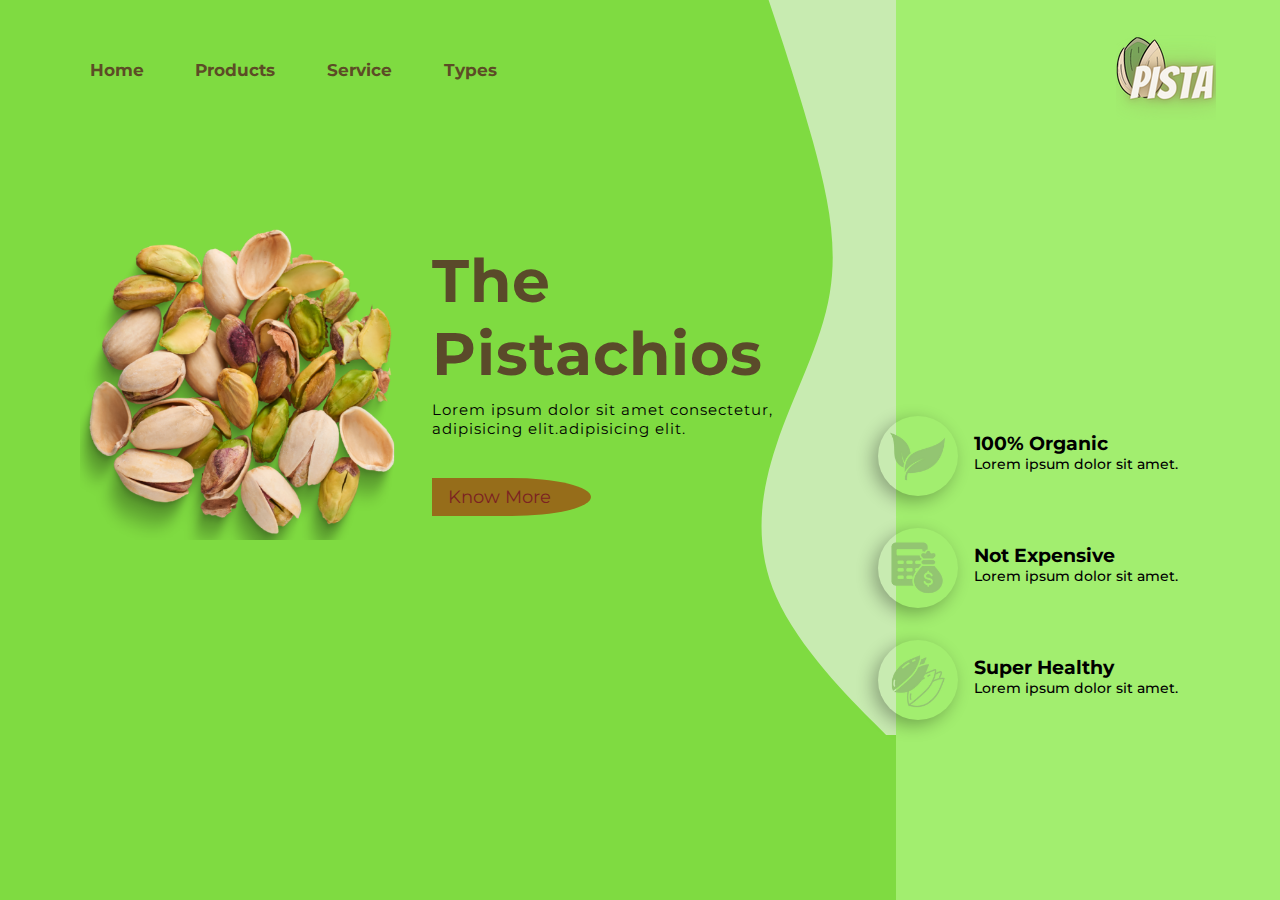
<file: Task 1(landing page)/index.html>
<!DOCTYPE html>
<html lang="en">

<head>
    <meta charset="UTF-8">
    <meta http-equiv="X-UA-Compatible" content="IE=edge">
    <meta name="viewport" content="width=device-width, initial-scale=1.0">
    <title>Document</title>
    <link rel="stylesheet" href="https://unpkg.com/swiper@8/swiper-bundle.min.css" />
    <link rel="stylesheet" href="https://use.fontawesome.com/releases/v5.15.4/css/all.css" 
integrity="sha384-DyZ88mC6Up2uqS4h/KRgHuoeGwBcD4Ng9SiP4dIRy0EXTlnuz47vAwmeGwVChigm" crossorigin="anonymous">
    <link rel="stylesheet" href="style.css">
</head>

<body>
    <div class="container">
        <div class="wave">
            <img src="bg.png" alt="">
        </div>

        <nav>
            <ul>
                <li><a href="#">Home</a></li>
                <li><a href="#">Products</a></li>
                <li><a href="#">Service</a></li>
                <li><a href="#">Types</a></li>
            </ul>
            <img src="logo.png" alt="">
        </nav>

        <div class="main-content">

            <div class="image-pista">
                <div class="swiper mySwiper">
                    <div class="swiper-wrapper">
                        <div class="swiper-slide"><img src="img1.png" alt=""></div>
                        <div class="swiper-slide"><img src="img2.png" alt=""></div>
                        <div class="swiper-slide"><img src="img3.png" alt=""></div>    
                    </div> 
                </div>
            </div>
            <div class="main-text">
                <h1>The Pistachios</h1>
                <p>Lorem ipsum dolor sit amet consectetur, adipisicing elit.adipisicing elit.</p>
                <button>Know More</button>
            </div>
        </div>

        <div class="right">
            <div class="box">
                <div class="image">
                    <img src="img4.png" alt="">
                </div>
                <div class="inner-box">
                    <h3>100% Organic</h3>
                    <p>Lorem ipsum dolor sit amet.</p>
                </div>
            </div>
            <div class="box">
                <div class="image">
                    <img src="img5.png" alt="">
                </div>
                <div class="inner-box">
                    <h3>Not Expensive</h3>
                    <p>Lorem ipsum dolor sit amet.</p>
                </div>
            </div>
            <div class="box">
                <div class="image">
                    <img src="img6.png" alt="">
                </div>
                <div class="inner-box">
                    <h3>Super Healthy</h3>
                    <p>Lorem ipsum dolor sit amet.</p>
                </div>
            </div>
        </div>

    
    </div>
    <script src="https://unpkg.com/swiper@8/swiper-bundle.min.js"></script>
    <!-- Initialize Swiper -->
    <script>
        var swiper = new Swiper(".mySwiper", {
          slidesPerView: 1,
          spaceBetween: 30,
          loop: true,
        });
      </script>
</body>

</html>
</file>
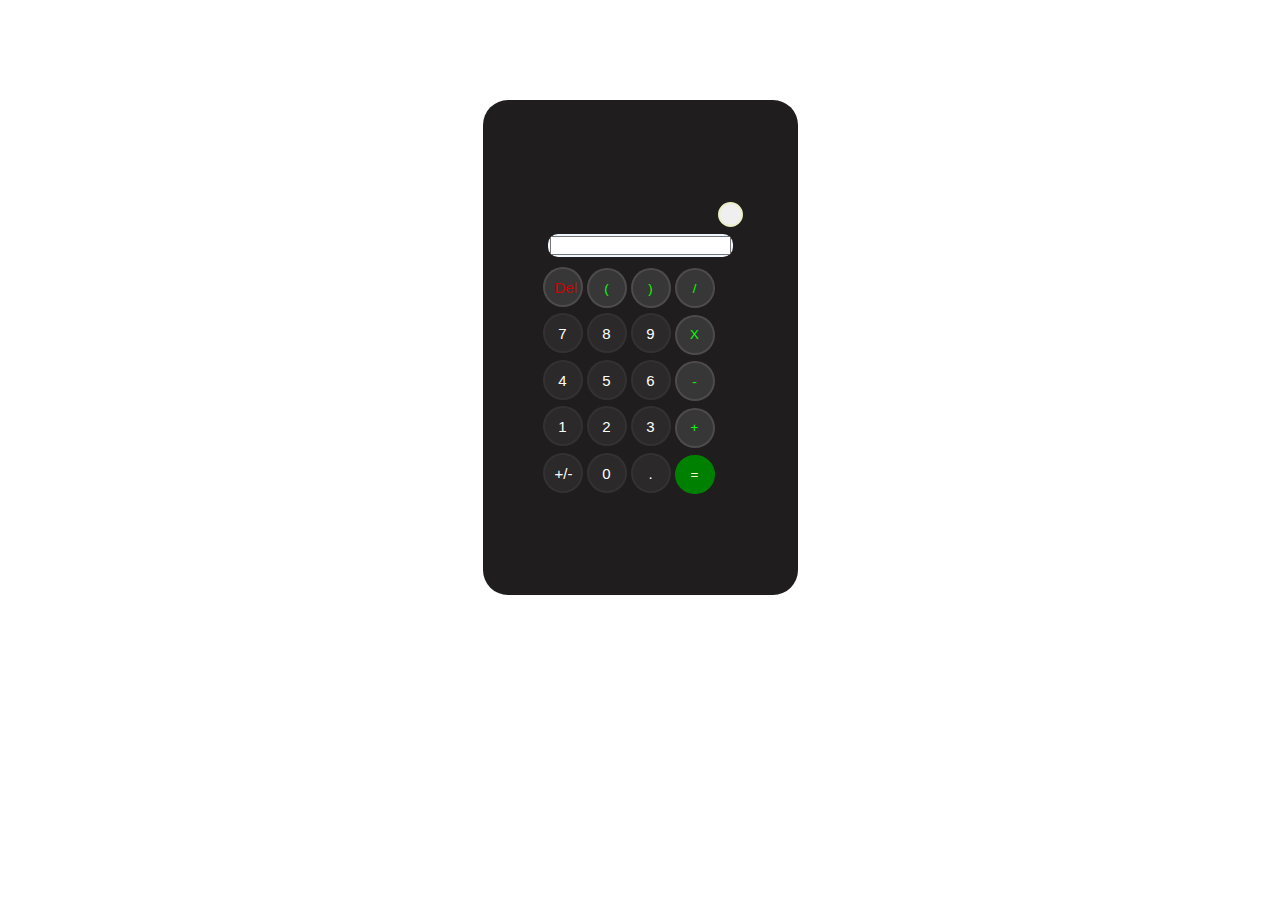
<file: Task 3(Calculator)/file.html>
<!doctype html>
<html lang="en">
    <head>
    <meta charset="utf-8">
    <meta name="viewport" content="device=device-width,initial-scale=1.0">
    <link rel="stylesheet" href="style.css">
    <link rel="stylesheet" href="https://cdnjs.cloudflare.com/ajax/libs/font-awesome/6.5.1/css/all.min.css" integrity="sha512-DTOQO9RWCH3ppGqcWaEA1BIZOC6xxalwEsw9c2QQeAIftl+Vegovlnee1c9QX4TctnWMn13TZye+giMm8e2LwA==" crossorigin="anonymous" referrerpolicy="no-referrer" />
    <title>CALCULATOR</title>
    </head>
    <body>
        <div class="container">
            <div class="cal">
                <form>
                    <button id="deleteButton" >
                        <i class="fa-solid fa-delete-left"></i>
                    </button>
                    <div class="display">
                    <input type="text" name="display">
                    </div>
                    <div >
                        <input type="button" value="Del" onclick="display.value=display.value.toString().slice(0,-1)" class="red" >
                        <input type="button" value="("  onclick="display.value +='('" class="green">
                        <input type="button" value=")"  onclick="display.value +=')'" class="green">
                        <input type="button" value="/"  onclick="display.value +='/'" class="green">
                    </div>
                    <div >
                        <input type="button" value="7" onclick="display.value +='7'" class="grey">
                        <input type="button" value="8" onclick="display.value +='8'" class="grey">
                        <input type="button" value="9" onclick="display.value +='9'" class="grey">
                        <input type="button" value="X" onclick="display.value +='*'" class="green" >
                    </div>
                    <div >
                        <input type="button" value="4"  onclick="display.value +='4'" class="grey">
                        <input type="button" value="5"  onclick="display.value +='5'" class="grey">
                        <input type="button" value="6"  onclick="display.value +='6'" class="grey">
                        <input type="button" value="-"  onclick="display.value +='-'" class="green">
                    </div>
                    <div >
                        <input type="button" value="1"  onclick="display.value +='1'" class="grey">
                        <input type="button" value="2"  onclick="display.value +='2'" class="grey">
                        <input type="button" value="3"  onclick="display.value +='3'" class="grey">
                        <input type="button" value="+"  onclick="display.value +='+'" class="green">
                    </div>
                    <div >
                        <input type="button" value="+/-" onclick="display.value +='(-'" class="grey">
                        <input type="button" value="0"  onclick="display.value +='0'" class="grey">
                        <input type="button" value="."  onclick="display.value +='.'" class="grey">
                        <input type="button" value="="  onclick="display.value = eval(display.value)" class="equal">
                    </div>
                </form>
            </div>
        </div>
    </body>
</html>
</file>
<file: Task 1(landing page)/style.css>
@import url('https://fonts.googleapis.com/css2?family=Montserrat&display=swap');

* {
    padding: 0%;
    margin: 0;
    font-family: 'Montserrat', sans-serif;
}

.container {
    height: 100vh;
    width: 100%;
    background: linear-gradient(to right, #7fdb41 70%, #a2ee6f 30%);
    position: relative;
    overflow: hidden;
}
.wave {
    position: absolute;
    top: 0;
    right: 30%;
}
nav {
    width: 90%;
    margin: auto;
    padding-top: 20px;
    display: flex;
    justify-content: space-between;
    align-items: center;
}
nav ul {
    display: flex;
    list-style-type: none;  
}
nav ul li{
    margin:0 5px;
}
nav ul a{
    text-decoration: none;
    padding: 0.3rem 1.3rem;
    font-size: 17px;
    font-weight: bold;
    color: #5c4c26;
    position: relative;
    z-index: 1;
}
nav ul a::after{
    content: "";
    width: 0%;
    height: 100%;
    position: absolute;
    top:0;
    left:0px;
    border-radius: 20px;
    background-color: #a9ea7e;
    z-index: -1;
    transition: 0.5s;
}
nav ul a:hover:after{
    width: 100%;
}
.main-content {
    width: 60%;
    padding-top: 100px;
    margin-left: 3rem;
    display: flex;
    align-items: center;
    justify-content: space-around;
}
.image-pista ,.main-text{
    flex-basis: 50%;
}
.image-pista img{
    width: 100%;
}
.main-content h1 {
    font-size: 60px;
    letter-spacing: 1px;
    color: #5a4a2a;
}
.main-content p{
    margin-top: 10px;
    font-size: 15px;
    letter-spacing: 1px;
}
.main-content button{
    margin-top: 2.5rem;
    outline: none;
    border: none;
    font-size: 18px;
    padding: 0.5rem 2.5rem 0.5rem 1rem;
    border-radius: 0 50% 50% 0;
    background-color: #966d1a;
    color: rgb(123, 34, 34);
    cursor: pointer;
}
.swiper{
    width: 20rem;
}
.swiper-slide{
    display: flex;
    align-items: center;
    justify-content: center;
}
.right{
    position: absolute;
    right: 8%;
    bottom: 20%;
}
.box{
    display: flex;
    align-items: center;
}
.right .box .image img{
    width: 70%;
}
.image{
    margin-top: 2rem;
    width: 80px;
    height: 80px;
    border-radius: 50%;
    box-shadow: -5px 5px 17px rgba(0,0,0,0.3);
    display: flex;
    align-items: center;
    justify-content: center;
    transition: 0.5s;
}
.image:hover{
    background-color: rgba(161, 140, 83, 0.7);
}
.box .inner-box{
    margin: 1.5rem 0 0 1rem;
}
.box .inner-box p{
    font-size: 14px;
    font-weight: 500;
}
</file>
<file: Task 3(Calculator)/style.css>
*{
    margin:0px;
    padding:0px;

}
body{
    display:flex;
    justify-content: center;
    align-items: center;
    margin:100px;
}
.container{
    display:flex;
    justify-content: center;
    align-items: center;
    background:rgb(31, 29, 29);
    border-radius: 25px;
    width:35vh;
    height:55vh;
}



.display{
    display:flex;
    background:transparent;
    align-items: center;
    justify-content: center;
    margin:5px;
    color:aliceblue;
    border-radius: 10px;
    border: 2px solid aliceblue;
    size:50px;
    
}
form display.input{
    border:0px;
    outline:0px;
}
#deleteButton{
    padding:0px;
    width:25px;
    height: 25px;
    border-radius: 25px;
    border:2px solid #ebeec7;
    size:60px;
    margin-left:90%;
    color:#73AD21;

}


form input.equal{
    justify-content:center;
    align-items: center;
    color:rgb(255, 249, 204);
    size:35px;
    margin-top: 5px;
    border-radius:40px;
    border:2px solid green;
    background-color: green;
    padding:10px;
    width:40px;
    height:40px'

}
form input.green{
    background-color:rgba(180, 179, 180, 0.171);
    border:2px solid rgba(180, 179, 180, 0.171);
    color:rgb(0, 255, 0);
    margin-top: 5px;
    border-radius: 50px; 
    padding: 10px;
    gap:1rem;
    width: 40px; 
    height: 40px;
    align-items: center;
    justify-content: center;
    
}
form input.red{
    margin-top: 5px;
    font-size:15px;
    text-align: center;
    align-items: center;
    justify-content: center;
    color:rgb(197, 6, 6);
    background-color:rgba(180, 179, 180, 0.171) ;
    border:2px solid rgba(180, 179, 180, 0.171);
    border-radius:35px;
    padding: 10px; 
    gap:1rem; 
    width:40px;
    height: 40px;
}

form input.grey{
    margin-top: 5px;
    font-size:15px;
    align-items: center;
    justify-content: center;
    color:rgb(254, 255, 252);
    background-color: rgba(71, 69, 71, 0.322);
    border:2px solid rgba(71, 69, 71, 0.322);
    border-radius:35px;
    padding: 10px; 
    width:40px;
    height: 40px;
}
</file>
